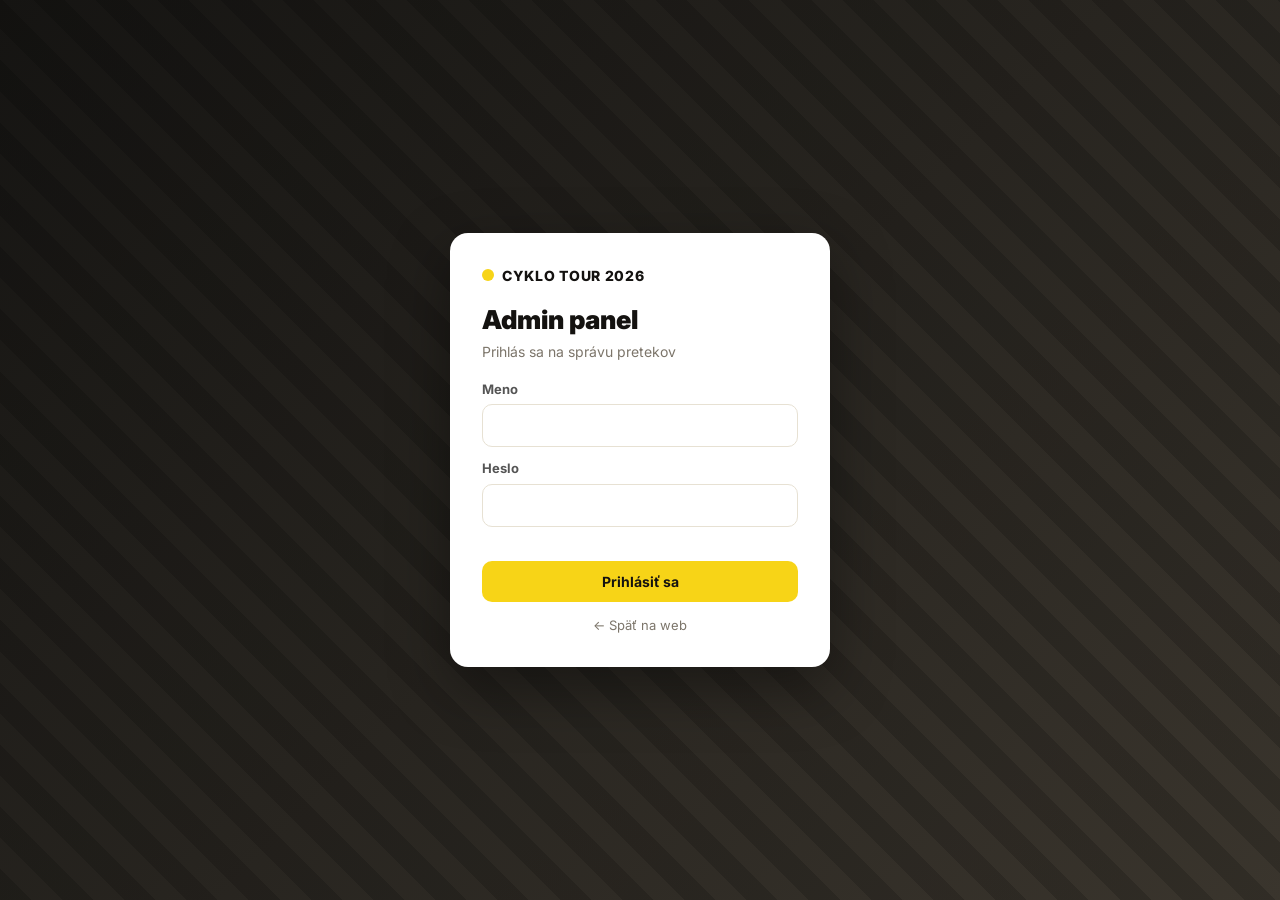
<file: admin.html>
<!DOCTYPE html>
<html lang="sk">
<head>
  <meta charset="UTF-8">
  <meta name="viewport" content="width=device-width, initial-scale=1.0">
  <title>Admin — Cyklo Tour 2026</title>
  <link href="https://fonts.googleapis.com/css2?family=Inter:wght@400;500;600;700;800;900&display=swap" rel="stylesheet">
  <link rel="stylesheet" href="style.css">
</head>
<body class="admin-body">

  <!-- PRIHLÁSENIE -->
  <div id="login" class="login-screen">
    <form id="login-form" class="login-card">
      <div class="login-logo"><span class="dot"></span> CYKLO TOUR 2026</div>
      <h1>Admin panel</h1>
      <p class="login-sub">Prihlás sa na správu pretekov</p>
      <label>Meno<input type="text" id="u" autocomplete="username" required></label>
      <label>Heslo<input type="password" id="p" autocomplete="current-password" required></label>
      <p id="login-err" class="login-err"></p>
      <button type="submit" class="btn btn-primary btn-block">Prihlásiť sa</button>
      <a href="index.html" class="login-back">← Späť na web</a>
    </form>
  </div>

  <!-- ADMIN -->
  <div id="admin" class="admin-wrap" hidden>
    <header class="admin-top">
      <div class="admin-brand"><span class="dot"></span> Admin · Cyklo Tour 2026</div>
      <div class="admin-actions">
        <span id="save-state" class="save-state"></span>
        <a href="index.html" target="_blank" class="btn btn-ghost">Zobraziť web ↗</a>
        <button id="btn-save" class="btn btn-primary">🚀 Publikovať</button>
        <button id="btn-logout" class="btn btn-ghost">Odhlásiť</button>
      </div>
    </header>

    <nav class="admin-tabs">
      <button class="atab active" data-tab="stages">Etapy</button>
      <button class="atab" data-tab="teams">Tímy a jazdci</button>
      <button class="atab" data-tab="premies">Typy prémií</button>
      <button class="atab" data-tab="scoring">Bodovanie</button>
      <button class="atab" data-tab="general">Všeobecné</button>
      <button class="atab" data-tab="gallery">Galéria</button>
      <button class="atab" data-tab="publish">Publikovanie</button>
    </nav>

    <main id="admin-main" class="admin-main"></main>
  </div>

  <div id="toast" class="toast" hidden></div>

  <script src="data.js"></script>
  <script src="admin.js"></script>
</body>
</html>
</file>
<file: style.css>
/* =====================================================================
   CYKLO TOUR 2026 — ŠTÝL (Tour de France vibe)
   ===================================================================== */
:root{
  --yellow:#f7d417;
  --yellow-d:#e0b800;
  --green:#1a9e57;
  --blue:#1f78d1;
  --polka:#d5233b;
  --ink:#141210;
  --asphalt:#1c1b19;
  --paper:#faf7f0;
  --card:#ffffff;
  --line:#e7e1d3;
  --muted:#7c756a;
  --shadow:0 8px 28px rgba(20,18,16,.12);
  --radius:16px;
}

*{box-sizing:border-box;margin:0;padding:0}
html{scroll-behavior:smooth}
body{
  font-family:'Inter',system-ui,-apple-system,'Segoe UI',Roboto,sans-serif;
  color:var(--ink);
  background:var(--paper);
  line-height:1.5;
}
img{max-width:100%;display:block}
a{color:inherit;text-decoration:none}

.wrap{max-width:1100px;margin:0 auto;padding:0 20px}

/* ---------- NAV ---------- */
.nav{
  position:sticky;top:0;z-index:50;
  background:var(--asphalt);
  border-bottom:3px solid var(--yellow);
}
.nav-inner{
  max-width:1100px;margin:0 auto;padding:0 20px;
  height:64px;display:flex;align-items:center;justify-content:space-between;
}
.brand{display:flex;align-items:center;gap:10px;color:#fff;font-weight:800;letter-spacing:.04em}
.brand .dot{width:14px;height:14px;border-radius:50%;background:var(--yellow);box-shadow:0 0 0 4px rgba(247,212,23,.25)}
.brand small{display:block;font-size:11px;font-weight:500;color:#c9c2b4;letter-spacing:.1em;text-transform:uppercase}
.nav-links{display:flex;gap:6px;align-items:center}
.nav-link{
  color:#e9e4d8;font-weight:600;font-size:14px;
  padding:9px 14px;border-radius:999px;transition:.15s;cursor:pointer;
}
.nav-link:hover{background:rgba(255,255,255,.08)}
.nav-link.active{background:var(--yellow);color:var(--ink)}
#burger{display:none;background:none;border:0;color:#fff;font-size:26px;cursor:pointer}

/* ---------- HERO ---------- */
.hero{
  position:relative;color:#fff;text-align:center;overflow:hidden;
  background:
    repeating-linear-gradient(45deg,rgba(0,0,0,.18) 0 22px,transparent 22px 44px),
    linear-gradient(135deg,#151412 0%,#2a2724 55%,#3a352d 100%);
  padding:78px 20px 66px;
}
.hero::after{
  content:"";position:absolute;left:0;right:0;bottom:0;height:16px;
  background:repeating-linear-gradient(90deg,#fff 0 18px,var(--ink) 18px 36px);
  opacity:.9;
}
.hero-kicker{color:var(--yellow);font-weight:700;letter-spacing:.18em;text-transform:uppercase;font-size:13px}
.hero h1{font-size:clamp(38px,8vw,76px);font-weight:900;letter-spacing:.02em;margin:6px 0 2px;line-height:1}
.hero h1 span{color:var(--yellow)}
.hero-sub{color:#d9d3c6;font-size:clamp(15px,2.4vw,19px);margin-bottom:6px}
.hero-loc{color:#fff;font-weight:600;font-size:14px;margin-top:4px}
.hero-loc b{color:var(--yellow)}
.hero-stats{display:flex;gap:14px;justify-content:center;flex-wrap:wrap;margin-top:30px}
.hero-stats div{background:rgba(255,255,255,.07);border:1px solid rgba(255,255,255,.12);border-radius:14px;padding:14px 20px;min-width:110px}
.hero-stats b{display:block;font-size:30px;color:var(--yellow);font-weight:900}
.hero-stats span{font-size:12px;color:#cfc9bc;text-transform:uppercase;letter-spacing:.08em}

/* ---------- SEKCIE ---------- */
.sec-title{
  font-size:26px;font-weight:900;margin:44px 0 20px;position:relative;padding-left:16px;
}
.sec-title::before{content:"";position:absolute;left:0;top:3px;bottom:3px;width:6px;background:var(--yellow);border-radius:3px}
.lead{color:var(--muted);margin:-10px 0 22px}

/* ---------- DRESY ---------- */
.jersey-grid{display:grid;grid-template-columns:repeat(auto-fit,minmax(240px,1fr));gap:16px}
.jersey-card{display:flex;gap:14px;align-items:center;background:var(--card);border:1px solid var(--line);border-radius:var(--radius);padding:18px;box-shadow:var(--shadow)}
.jersey-icon{font-size:34px;width:58px;height:58px;display:grid;place-items:center;border-radius:14px;color:#fff}
.j-yellow .jersey-icon{background:var(--yellow);color:var(--ink)}
.j-green  .jersey-icon{background:var(--green)}
.j-blue   .jersey-icon{background:var(--blue)}
.jersey-meta{display:flex;flex-direction:column}
.jersey-sub{font-size:11px;text-transform:uppercase;letter-spacing:.1em;color:var(--muted)}
.jersey-meta strong{font-size:17px}
.jersey-leader{font-weight:700;color:var(--ink);margin-top:2px}

/* ---------- STRIP (priebeh) ---------- */
.stage-strip{display:flex;gap:12px;flex-wrap:wrap}
.strip-item{
  flex:1;min-width:150px;text-align:left;cursor:pointer;
  background:var(--card);border:1px solid var(--line);border-left:6px solid var(--muted);
  border-radius:12px;padding:14px 16px;transition:.15s;display:flex;flex-direction:column;gap:2px;
}
.strip-item:hover{transform:translateY(-3px);box-shadow:var(--shadow)}
.strip-item.done{border-left-color:var(--yellow)}
.strip-n{font-weight:900;font-size:20px}
.strip-date{color:var(--muted);font-size:13px}
.strip-status{font-size:12px;font-weight:700;text-transform:uppercase;letter-spacing:.06em;color:var(--muted)}
.strip-item.done .strip-status{color:var(--green)}

/* ---------- TÍMY ---------- */
.team-grid{display:grid;grid-template-columns:repeat(auto-fit,minmax(250px,1fr));gap:16px}
.team-card{background:var(--card);border:1px solid var(--line);border-top:5px solid var(--tc);border-radius:var(--radius);padding:18px;box-shadow:var(--shadow)}
.team-head{display:flex;align-items:center;gap:10px;margin-bottom:12px}
.team-badge{width:20px;height:20px;border-radius:6px;flex:none}
.team-head h3{font-size:19px;font-weight:800}
.team-riders{list-style:none;display:flex;flex-direction:column;gap:8px}
.team-riders li{display:flex;justify-content:space-between;align-items:center;padding:8px 12px;background:var(--paper);border-radius:10px}
.team-riders .r-pts{font-weight:800;color:var(--yellow-d)}

/* ---------- ZOZNAM ETÁP ---------- */
.stage-list{display:flex;flex-direction:column;gap:10px}
.stage-row{
  cursor:pointer;text-align:left;display:grid;grid-template-columns:auto 1fr auto auto;gap:16px;align-items:center;
  background:var(--card);border:1px solid var(--line);border-radius:14px;padding:16px 18px;transition:.15s;
}
.stage-row:hover{transform:translateX(4px);box-shadow:var(--shadow)}
.sr-num{width:42px;height:42px;border-radius:50%;background:var(--ink);color:var(--yellow);font-weight:900;display:grid;place-items:center;font-size:18px}
.stage-row.done .sr-num{background:var(--yellow);color:var(--ink)}
.sr-main strong{display:block;font-size:16px}
.sr-main small{color:var(--muted)}
.sr-date{color:var(--muted);font-weight:600;font-size:14px}
.sr-badge{font-size:12px;font-weight:800;text-transform:uppercase;letter-spacing:.05em;padding:5px 10px;border-radius:999px;background:var(--paper);color:var(--muted)}
.stage-row.done .sr-badge{background:rgba(26,158,87,.14);color:var(--green)}

/* ---------- DETAIL ETAPY ---------- */
.stage-hero{
  color:#fff;padding:38px 0 34px;
  background:
    repeating-linear-gradient(45deg,rgba(0,0,0,.16) 0 20px,transparent 20px 40px),
    linear-gradient(135deg,#1a1815,#332f28);
}
.stage-hero.done{border-bottom:4px solid var(--yellow)}
.back-btn{background:rgba(255,255,255,.1);border:1px solid rgba(255,255,255,.2);color:#fff;padding:7px 14px;border-radius:999px;font-weight:600;cursor:pointer;margin-bottom:16px}
.back-btn:hover{background:rgba(255,255,255,.2)}
.stage-eyebrow{color:var(--yellow);font-weight:700;letter-spacing:.12em;text-transform:uppercase;font-size:13px}
.stage-hero h1{font-size:clamp(26px,5vw,42px);font-weight:900;margin:4px 0 12px}
.stage-tags{display:flex;gap:8px;flex-wrap:wrap}
.stage-tags span{background:rgba(255,255,255,.1);border:1px solid rgba(255,255,255,.18);padding:5px 12px;border-radius:999px;font-size:13px;font-weight:600}
.tag-status.done{background:var(--yellow);color:var(--ink);border-color:var(--yellow)}

.upcoming-box{text-align:center;background:var(--card);border:2px dashed var(--line);border-radius:var(--radius);padding:48px 20px;margin-top:26px}
.upcoming-icon{font-size:50px}
.upcoming-box h3{font-size:22px;margin:10px 0 6px}
.upcoming-box p{color:var(--muted)}

/* Pódium */
.podium{display:grid;grid-template-columns:1fr 1fr 1fr;gap:12px;align-items:end;max-width:640px;margin:30px auto 6px}
.pod{text-align:center}
.pod-medal{font-size:30px}
.pod-block{border-radius:12px 12px 0 0;display:grid;place-items:center;color:#fff;font-weight:900}
.pod-1 .pod-block{height:120px;background:linear-gradient(180deg,var(--yellow),var(--yellow-d));color:var(--ink)}
.pod-2 .pod-block{height:90px;background:linear-gradient(180deg,#c9cdd4,#9aa0a8)}
.pod-3 .pod-block{height:66px;background:linear-gradient(180deg,#d8a56b,#b97e3f)}
.pod-place{font-size:34px}
.pod-name{font-weight:800;margin-top:8px;font-size:14px;display:flex;gap:6px;justify-content:center;align-items:center;flex-wrap:wrap}
.pod-team{font-size:12px;color:var(--muted)}

.stage-cols{display:grid;grid-template-columns:1fr 1fr;gap:18px;margin-top:24px}
.panel{background:var(--card);border:1px solid var(--line);border-radius:var(--radius);padding:20px;box-shadow:var(--shadow)}
.panel-title{font-size:17px;font-weight:800;margin-bottom:14px}

.result-list{list-style:none;counter-reset:none;display:flex;flex-direction:column;gap:4px}
.result-list li{display:flex;align-items:center;gap:12px;padding:9px 10px;border-radius:10px}
.result-list li:nth-child(odd){background:var(--paper)}
.pos{font-weight:900;width:30px;color:var(--yellow-d);text-align:right}
.ri{display:flex;align-items:center;gap:8px;flex-wrap:wrap}
.r-name{font-weight:700}
.r-team{font-size:12px;color:var(--muted)}
.result-list li.rnd{opacity:.82}
.rnd-tag{font-size:10px;font-weight:800;text-transform:uppercase;letter-spacing:.06em;color:var(--muted);background:var(--paper);border:1px dashed var(--line);padding:1px 6px;border-radius:6px}
.team-dot{width:11px;height:11px;border-radius:50%;flex:none;display:inline-block}

.premie{margin-bottom:16px}
.premie h4{font-size:14px;color:var(--muted);text-transform:uppercase;letter-spacing:.06em;margin-bottom:6px}
.mini-list{list-style:none;display:flex;flex-direction:column;gap:4px}
.mini-list li{display:flex;align-items:center;gap:10px;padding:7px 10px;background:var(--paper);border-radius:9px}
.mp{width:26px;text-align:center}
.note{color:var(--muted);font-size:13px;margin-top:10px}
.note code{background:var(--paper);padding:2px 6px;border-radius:5px;border:1px solid var(--line)}

/* ---------- POORADIE (leaderboardy) ---------- */
.board-grid{display:grid;grid-template-columns:repeat(auto-fit,minmax(280px,1fr));gap:16px}
.board{background:var(--card);border:1px solid var(--line);border-radius:var(--radius);overflow:hidden;box-shadow:var(--shadow);margin-bottom:16px}
.board-head{padding:16px 18px;color:#fff}
.board-head h3{font-size:17px;font-weight:800}
.board-head span{font-size:12px;opacity:.9}
.b-yellow .board-head{background:linear-gradient(120deg,var(--yellow),var(--yellow-d));color:var(--ink)}
.b-green  .board-head{background:linear-gradient(120deg,var(--green),#0c7a41)}
.b-blue   .board-head{background:linear-gradient(120deg,var(--blue),#155ea8)}
.b-team   .board-head{background:linear-gradient(120deg,#3a352d,#141210)}
.board-list{list-style:none;padding:8px}
.board-list li{display:grid;grid-template-columns:34px 1fr auto;align-items:center;gap:10px;padding:9px 10px;border-radius:10px}
.board-list li:nth-child(even){background:var(--paper)}
.board-list li.leader{background:rgba(247,212,23,.18);outline:2px solid var(--yellow)}
.bpos{font-weight:900;color:var(--muted);text-align:center}
.board-list li.leader .bpos{color:var(--yellow-d)}
.bri{display:flex;align-items:center;gap:8px}
.bpts{font-weight:900;color:var(--ink)}

/* ---------- PRAVIDLÁ BODOVANIA ---------- */
.rules{background:var(--card);border:1px solid var(--line);border-radius:var(--radius);padding:20px;box-shadow:var(--shadow);margin-bottom:22px}
.rules-grid{display:grid;grid-template-columns:repeat(auto-fit,minmax(260px,1fr));gap:16px}
.rule{display:flex;gap:12px}
.rdot{width:16px;height:16px;border-radius:50%;flex:none;margin-top:4px}
.rule strong{font-size:15px}
.rule p{color:var(--muted);font-size:13px;margin:3px 0 8px}
.rmini{color:var(--muted);font-size:12px;display:block;margin-top:6px}
.pt-chips{display:flex;flex-wrap:wrap;gap:5px}
.pt-chip{background:var(--paper);border:1px solid var(--line);border-radius:8px;padding:3px 8px;font-size:12px;font-weight:600}
.pt-chip b{color:var(--yellow-d)}
.inline-link{color:var(--yellow-d);font-weight:700;text-decoration:underline;cursor:pointer}
.rules-note{background:var(--card);border:1px solid var(--line);border-left:5px solid var(--yellow);border-radius:12px;padding:16px 18px;margin-top:18px}
.rules-note p{color:var(--muted);font-size:13.5px;margin-bottom:8px}
.rules-note p:last-child{margin-bottom:0}
.rules-note b{color:var(--ink)}

/* ---------- ROZPIS BODOV (rozbaľovací) ---------- */
.board-list li.expandable{cursor:pointer;position:relative}
.board-list li.expandable .caret{transition:.2s;color:var(--muted);font-size:12px}
.board-list li.open .caret{transform:rotate(180deg)}
.board-list li .bd{grid-column:1 / -1;display:none;flex-direction:column;gap:3px;margin-top:6px;padding-top:8px;border-top:1px dashed var(--line)}
.board-list li.open .bd{display:flex}
.bd.empty{color:var(--muted);font-size:12px;font-style:italic}
.bd-row{display:flex;justify-content:space-between;gap:10px;font-size:12.5px}
.bd-l{color:var(--muted)}
.bd-p{font-weight:800;color:var(--green)}
.board-list li{grid-template-columns:34px 1fr auto auto}

/* ---------- GALÉRIA ---------- */
.gallery-block{margin-top:30px}
.gallery-grid{display:grid;grid-template-columns:repeat(auto-fill,minmax(160px,1fr));gap:12px}
.gal-item{aspect-ratio:4/3;border-radius:12px;overflow:hidden;border:1px solid var(--line);background:var(--card)}
.gal-item img{width:100%;height:100%;object-fit:cover}
.gal-item.empty{display:grid;place-items:center;border-style:dashed;color:var(--muted);background:
  repeating-linear-gradient(45deg,var(--paper) 0 10px,#f2ecdf 10px 20px)}
.gal-item.empty span{font-size:12px;text-transform:uppercase;letter-spacing:.1em}

/* ---------- FOOTER ---------- */
.footer{margin-top:56px;background:var(--asphalt);color:#c9c2b4;text-align:center;padding:26px 20px;border-top:3px solid var(--yellow);font-size:13px}
.footer-admin{display:inline-block;margin-top:8px;color:var(--yellow);font-weight:600;text-decoration:underline;opacity:.8}
.footer-admin:hover{opacity:1}

/* =====================================================================
   ADMIN PANEL
   ===================================================================== */
[hidden]{display:none !important}
.admin-body{background:#f1ece1}

/* Prihlásenie */
.login-screen{min-height:100vh;display:grid;place-items:center;padding:20px;
  background:repeating-linear-gradient(45deg,rgba(0,0,0,.16) 0 22px,transparent 22px 44px),linear-gradient(135deg,#151412,#3a352d)}
.login-card{background:#fff;border-radius:18px;padding:32px;width:100%;max-width:380px;box-shadow:0 20px 60px rgba(0,0,0,.4);display:flex;flex-direction:column}
.login-logo{display:flex;align-items:center;gap:8px;font-weight:800;letter-spacing:.05em;font-size:14px}
.login-logo .dot{width:12px;height:12px;border-radius:50%;background:var(--yellow)}
.login-card h1{font-size:26px;font-weight:900;margin:14px 0 2px}
.login-sub{color:var(--muted);font-size:14px;margin-bottom:18px}
.login-card label{display:flex;flex-direction:column;font-size:13px;font-weight:700;gap:5px;margin-bottom:12px;color:#555}
.login-card input{padding:11px 13px;border:1px solid var(--line);border-radius:10px;font-size:15px;font-family:inherit}
.login-card input:focus{outline:none;border-color:var(--yellow);box-shadow:0 0 0 3px rgba(247,212,23,.3)}
.login-err{color:#d5233b;font-size:13px;font-weight:600;min-height:18px;margin-bottom:4px}
.login-back{text-align:center;margin-top:14px;color:var(--muted);font-size:13px}

/* Tlačidlá */
.btn{border:0;border-radius:10px;padding:9px 16px;font-weight:700;font-size:14px;cursor:pointer;font-family:inherit;transition:.15s}
.btn-primary{background:var(--yellow);color:var(--ink)}
.btn-primary:hover{background:var(--yellow-d)}
.btn-ghost{background:transparent;border:1px solid var(--line);color:var(--ink)}
.btn-ghost:hover{background:#00000008}
.btn-danger{background:#fdecec;color:#c0182f;border:1px solid #f3c2c8}
.btn-danger:hover{background:#f9d9dc}
.btn-sm{padding:5px 10px;font-size:12.5px}
.btn-block{width:100%;padding:12px}

/* Layout */
.admin-wrap{max-width:960px;margin:0 auto;padding:0 16px 60px}
.admin-top{position:sticky;top:0;z-index:20;background:var(--asphalt);color:#fff;margin:0 -16px 0;padding:12px 16px;display:flex;align-items:center;justify-content:space-between;gap:12px;flex-wrap:wrap;border-bottom:3px solid var(--yellow)}
.admin-brand{display:flex;align-items:center;gap:8px;font-weight:800}
.admin-brand .dot{width:12px;height:12px;border-radius:50%;background:var(--yellow)}
.admin-actions{display:flex;align-items:center;gap:8px;flex-wrap:wrap}
.save-state{font-size:12px;color:#9a9384}
.save-state.on{color:var(--yellow);font-weight:700}

.admin-tabs{display:flex;gap:6px;flex-wrap:wrap;padding:16px 0}
.atab{background:#fff;border:1px solid var(--line);border-radius:999px;padding:8px 15px;font-weight:700;font-size:13.5px;cursor:pointer;color:#555;font-family:inherit}
.atab:hover{border-color:var(--yellow-d)}
.atab.active{background:var(--ink);color:var(--yellow);border-color:var(--ink)}

.admin-main{display:flex;flex-direction:column;gap:16px}
.admin-head-row{display:flex;align-items:center;justify-content:space-between;gap:12px;flex-wrap:wrap}
.admin-head-row.sm h4{font-size:15px}
.admin-head-row h2{font-size:22px;font-weight:900}

/* Karty */
.acard{background:#fff;border:1px solid var(--line);border-radius:14px;overflow:hidden;box-shadow:0 4px 16px rgba(20,18,16,.06)}
.acard-title{display:flex;align-items:center;justify-content:space-between;gap:10px;padding:14px 18px;font-size:16px;font-weight:800;border-bottom:1px solid var(--line);background:#fbf8f2}
.acard-title.collapsible{cursor:pointer}
.acard-title small{font-weight:500;color:var(--muted)}
.cmeta{font-size:12px}
.acard-body{padding:18px;display:flex;flex-direction:column;gap:14px}
.acard.collapsed .acard-body{display:none}
.stage-acard.is-done .acard-title{background:#fffbe8}
.cdot{width:14px;height:14px;border-radius:50%;display:inline-block;vertical-align:middle;margin-right:4px}
.badge{font-size:11px;font-weight:800;text-transform:uppercase;letter-spacing:.05em;padding:4px 9px;border-radius:999px;background:#eee;color:#888}
.badge.b-on{background:rgba(26,158,87,.15);color:var(--green)}

/* Polia */
.fld{display:flex;flex-direction:column;gap:5px}
.fld-l{font-size:13px;font-weight:700;color:#555;display:flex;align-items:center;gap:8px;flex-wrap:wrap}
.fld-h{font-size:12px;color:var(--muted)}
.fld input,.fld textarea,.fld select,.login-card select{padding:10px 12px;border:1px solid var(--line);border-radius:9px;font-size:14px;font-family:inherit;background:#fff;width:100%}
.fld input:focus,.fld textarea:focus,.fld select:focus{outline:none;border-color:var(--yellow);box-shadow:0 0 0 3px rgba(247,212,23,.25)}
.fld textarea{resize:vertical;line-height:1.5}
.mono{font-family:ui-monospace,SFMono-Regular,Menlo,monospace;font-size:12px}
.grid2{display:grid;grid-template-columns:1fr 1fr;gap:12px}
.hint{font-size:12.5px;color:var(--muted);line-height:1.6}
.hint code{background:#f0ece3;padding:1px 5px;border-radius:4px}
.tagname{display:inline-block;background:#f0ece3;border:1px solid var(--line);border-radius:6px;padding:1px 7px;font-size:11.5px;margin:1px 0}

/* Prémie v etape */
.premie-block{border:1px dashed var(--line);border-radius:12px;padding:14px;background:#fbf8f2;display:flex;flex-direction:column;gap:12px}
.addrow{display:flex;gap:6px;align-items:center;flex-wrap:wrap}
.addrow select{padding:7px 10px;border:1px solid var(--line);border-radius:8px;font-family:inherit}
.premie-edit{background:#fff;border:1px solid var(--line);border-radius:10px;padding:12px;display:flex;flex-direction:column;gap:10px}
.premie-edit-head{display:flex;align-items:center;gap:8px;flex-wrap:wrap}
.premie-edit-head select,.premie-edit-head input{padding:7px 10px;border:1px solid var(--line);border-radius:8px;font-family:inherit;font-size:13.5px}
.premie-edit-head input{flex:1;min-width:140px}

.btnrow{display:flex;gap:8px;flex-wrap:wrap}

/* Toast */
.toast{position:fixed;bottom:24px;left:50%;transform:translateX(-50%) translateY(20px);background:var(--ink);color:#fff;padding:12px 20px;border-radius:12px;font-weight:600;font-size:14px;box-shadow:0 10px 30px rgba(0,0,0,.3);opacity:0;transition:.3s;z-index:100}
.toast.show{opacity:1;transform:translateX(-50%) translateY(0)}

@media(max-width:640px){
  .grid2{grid-template-columns:1fr}
  .admin-top{position:static}
}

/* ---------- RESPONSIVE ---------- */
@media(max-width:760px){
  #burger{display:block}
  .nav-links{
    position:absolute;top:64px;left:0;right:0;flex-direction:column;align-items:stretch;
    background:var(--asphalt);padding:8px;gap:4px;display:none;border-bottom:3px solid var(--yellow);
  }
  .nav-links.open{display:flex}
  .stage-cols{grid-template-columns:1fr}
  .stage-row{grid-template-columns:auto 1fr;gap:10px}
  .sr-date,.sr-badge{grid-column:2}
}
</file>
